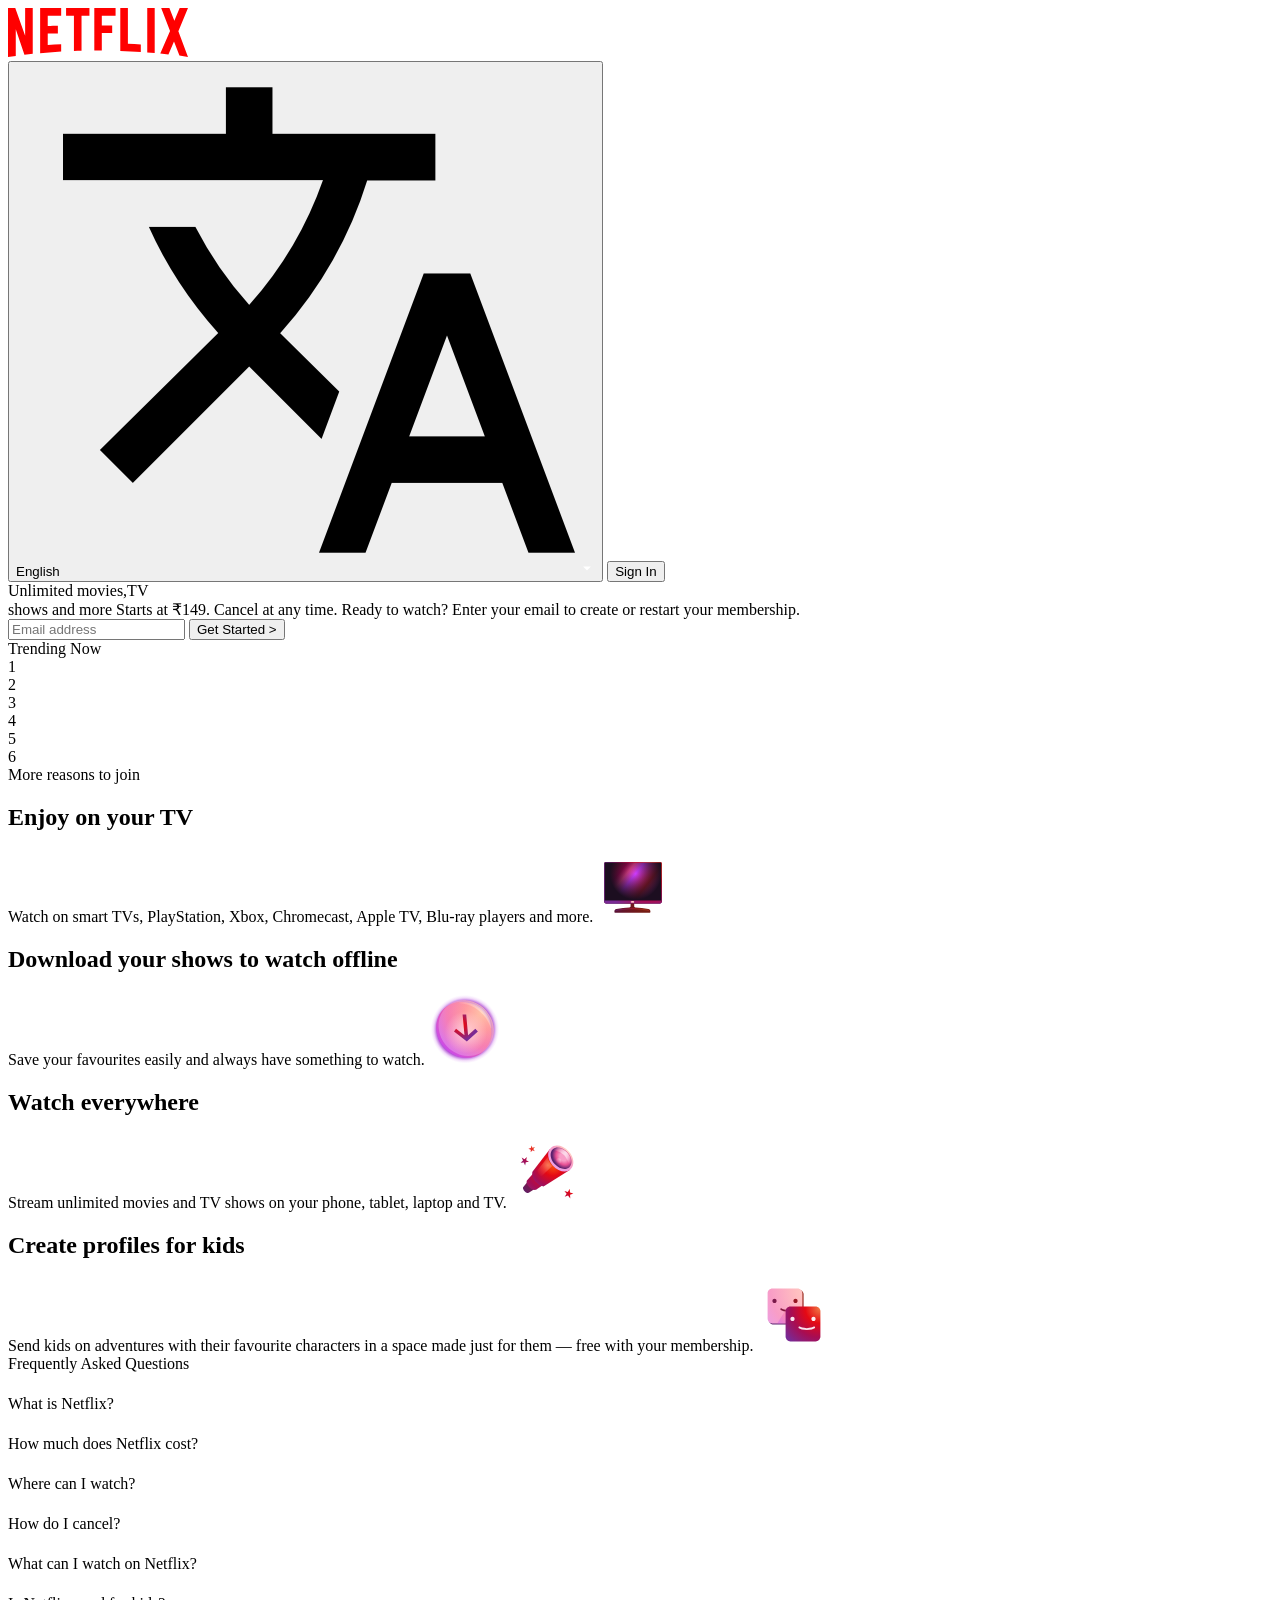
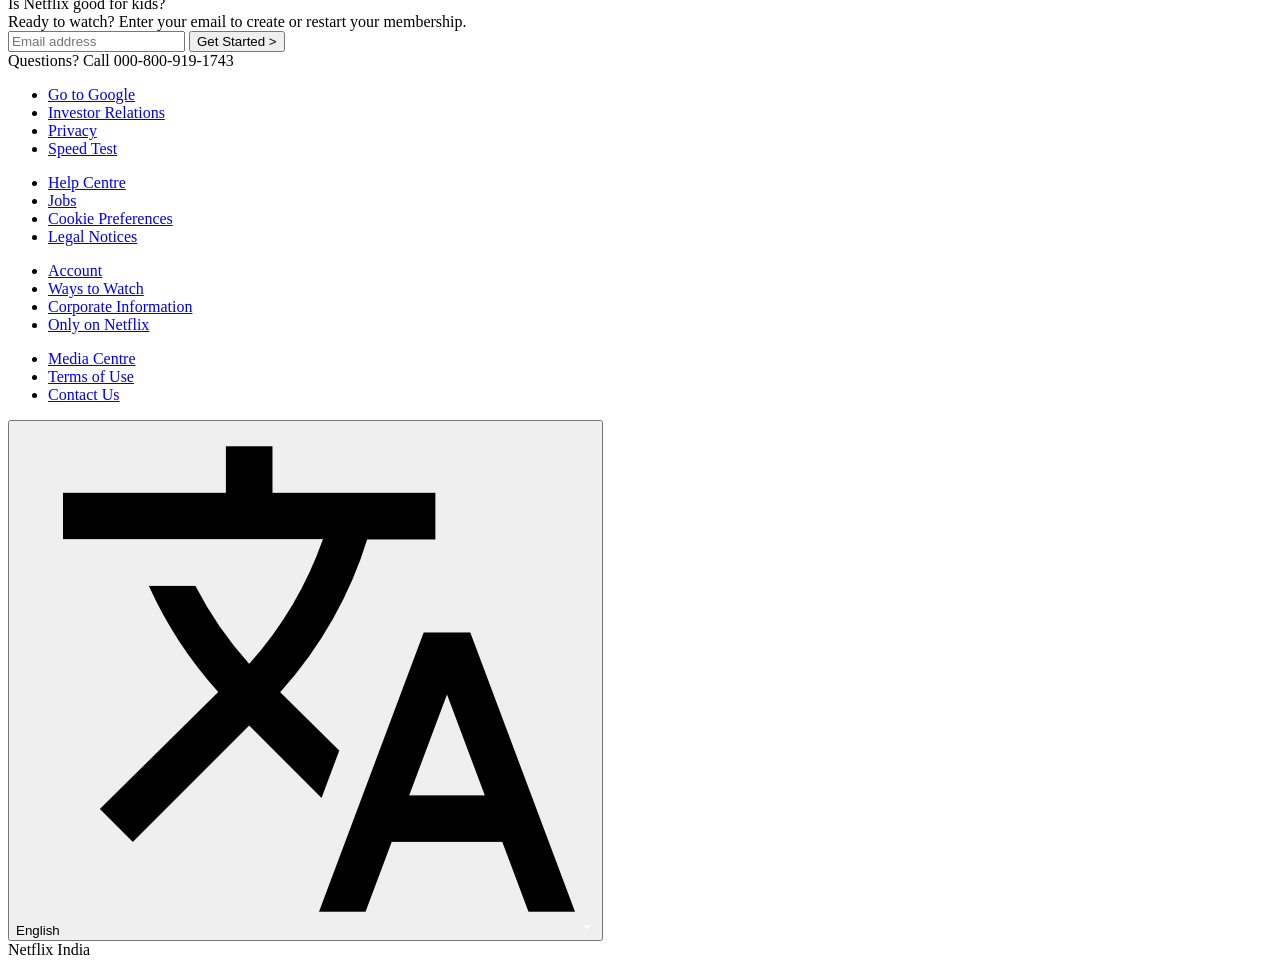
<file: main.html>
<!-- Whole sourcs code for previewing -->
<!DOCTYPE html>
<html lang="en">
<link rel="stylesheet" href="styles/">

<head>
    <meta charset="UTF-8">
    <meta name="viewport" content="width=device-width, initial-scale=1.0">
    <title>Netflix India – Watch TV Shows Online, Watch Movies Online</title>
</head>

<body>
    <div class="main">
        <nav>
            <span><img src="asset/logo.svg" alt="logo" width="180"> </span>
            <div class="">
                <button class="bt bt-transparent">
                    <span class="text">English</span>
                    <img src="asset/translate.png" class="lang">
                    <img src="asset/dropdown.svg" class="drop">
                </button>

                <button class="bt bt-red">Sign In</button>
            </div>
        </nav>

        <div class="box"></div>

        <div class="top">
            <span>Unlimited movies,TV<br>shows and more </span>
            <span>Starts at ₹149. Cancel at any time.</span>
            <span>Ready to watch? Enter your email to create or restart your membership.</span>
            <div class="start">
                <input type="text" name="mail" id="Email" placeholder="Email address">
                <button class="bt bt-red bt-sn">Get Started ></button>
            </div>
        </div>

        <div class="default"></div>

    </div>
    <div class="separation"></div>

    <div class="content">
        <span>Trending Now</span>
        <div class="panel">
            <div class="page">
                <span>1</span>
            </div>
            <div class="page"><span>2</span></div>
            <div class="page"><span>3</span></div>
            <div class="page"><span>4</span></div>
            <div class="page"><span>5</span></div>
            <div class="page"><span>6</span></div>

        </div>
    </div>


    <div class="mid">
        <span>More reasons to join</span>
        <div class="qpanel">
            <div class="qbox ">
                <h2>
                    Enjoy on your TV
                </h2>
                <span>
                    Watch on smart TVs, PlayStation, Xbox, Chromecast, Apple TV, Blu-ray players and more.
                </span>
                <img src="asset/1.svg" alt="">
            </div>

            <div class="qbox  ">
                <h2>
                    Download your shows to watch offline
                </h2>
                <span>
                    Save your favourites easily and always have something to watch.

                </span>
                <img src="asset/2.svg" alt="">
            </div>

            <div class="qbox ">
                <h2>
                    Watch everywhere
                </h2>
                <span>Stream unlimited movies and TV shows on your phone, tablet, laptop and TV.
                </span>
                <img src="asset/3.svg" alt="">
            </div>

            <div class="qbox ">
                <h2>
                    Create profiles for kids </h2>
                <span>Send kids on adventures with their favourite characters in a space made just for them — free with
                    your membership.
                </span>
                <img src="asset/4.svg" alt="">
            </div>


        </div>


        <div class="faq">
            <span>Frequently Asked Questions</span>
            <div class="faqpanel">

                <div class="faqbox">
                    <span>What is Netflix?</span>
                    <img src="asset/plus.svg" alt="">
                </div>
                <div class="faqbox">
                    <span>How much does Netflix cost?</span>
                    <img src="asset/plus.svg" alt="">
                </div>
                <div class="faqbox">
                    <span>Where can I watch?</span>
                    <img src="asset/plus.svg" alt="">
                </div>
                <div class="faqbox">
                    <span>How do I cancel?</span>
                    <img src="asset/plus.svg" alt="">
                </div>
                <div class="faqbox">
                    <span>What can I watch on Netflix?</span>
                    <img src="asset/plus.svg" alt="">
                </div>
                <div class="faqbox">
                    <span>Is Netflix good for kids?</span>
                    <img src="asset/plus.svg" alt="">
                </div>

            </div>
        </div>
    </div>

    <div class="bottom">
        <span>Ready to watch? Enter your email to create or restart your membership.</span>
        <div class="start">

            <input type="text" name="mail" id="Email" placeholder="Email address">
            <button class="bt bt-red bt-sn">Get Started ></button>
        </div>

    </div>


    <footer>

        <div class="question">
            Questions? Call 000-800-919-1743
        </div>
        <div class="footer">

            <ul>
                <li><a href="faq">Go to Google</a></li>
                <li><a href="faq">Investor Relations</a></li>
                <li><a href="faq">Privacy</a></li>
                <li><a href="faq">Speed Test</a></li>
            </ul>


            <ul>
                <li><a href="faq">Help Centre</a></li>
                <li><a href="faq">Jobs</a></li>
                <li><a href="faq">Cookie Preferences</a></li>
                <li><a href="faq">Legal Notices</a></li>
            </ul>


            <ul>
                <li><a href="faq">Account</a></li>
                <li><a href="faq">Ways to Watch</a></li>
                <li><a href="faq">Corporate Information</a></li>
                <li><a href="faq">Only on Netflix</a></li>
            </ul>


            <ul>
                <li><a href="faq">Media Centre</a></li>
                <li><a href="faq">Terms of Use</a></li>
                <li><a href="faq">Contact Us</a></li>
            </ul>
        </div>
        <button class="bt bt-transparent bt-bottom">English
            <img src="asset/translate.png" class="lang">
            <img src="asset/dropdown.svg" class="drop">
        </button>

        <div class="bot">Netflix India </div>
    </footer>



</body>

</html>
</file>
